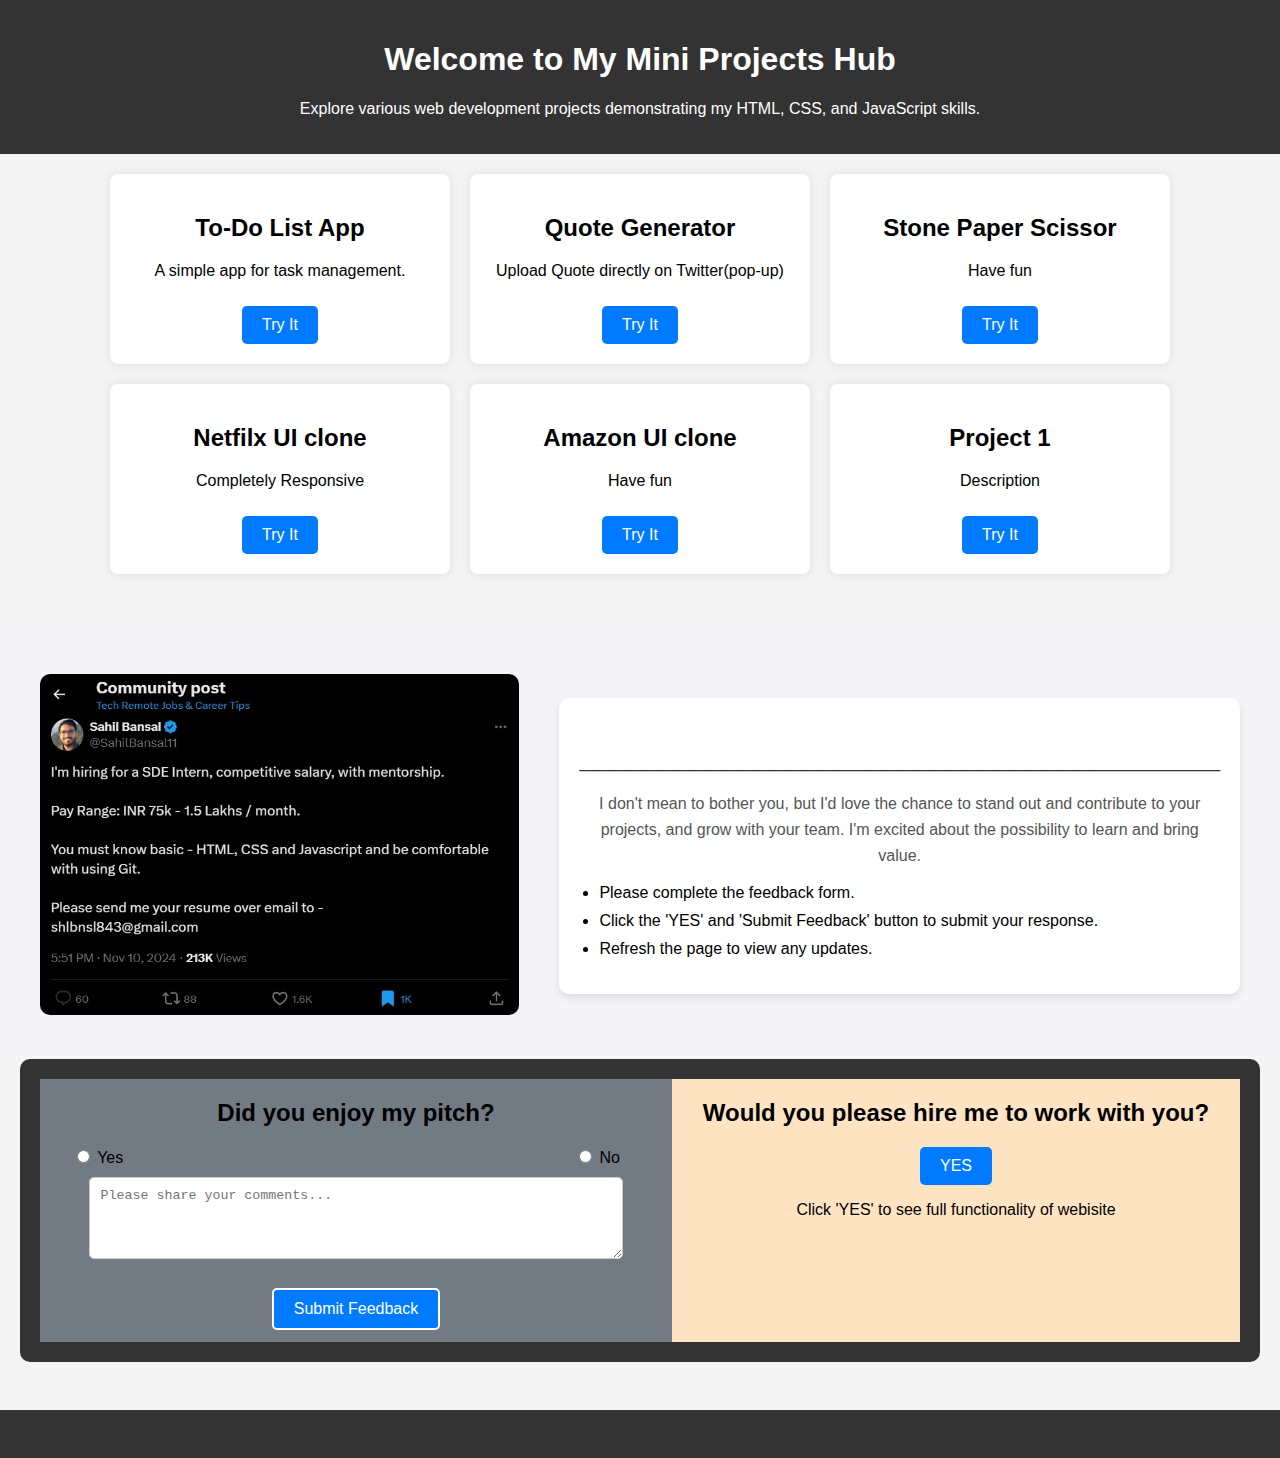
<file: Push_ProjectHub/index.html>
<!DOCTYPE html>
<html lang="en">
<head>
    <meta charset="UTF-8">
    <meta http-equiv="X-UA-Compatible" content="IE=edge">
    <meta name="viewport" content="width=device-width, initial-scale=1.0">
    <title>Mini Projects Hub</title>
    <link rel="stylesheet" href="styles.css">
</head>
<body>
    <header>
        <h1>Welcome to My Mini Projects Hub</h1>
        <p>Explore various web development projects demonstrating my HTML, CSS, and JavaScript skills.</p>
    </header>
    <section id="projects">
        <div class="project-card">
            <h2>To-Do List App</h2>
            <p>A simple app for task management.</p>
            <button onclick="loadProject('ToDoList_JavaScriptPorject')">Try It</button>
        </div>
        <div class="project-card">
            <h2>Quote Generator</h2>
            <p>Upload Quote directly on Twitter(pop-up)</p>
            <button onclick="loadProject('QuoteGeneratorProject')">Try It</button>
        </div>
        <div class="project-card">
            <h2>Stone Paper Scissor</h2>
            <p>Have fun</p>
            <button onclick="loadProject('Stone_Paper_Scissor')">Try It</button>
        </div>

        <div class="project-card">
            <h2>Netfilx UI clone</h2>
            <p>Completely Responsive</p>
            <button onclick="loadProject('NetflixClone')">Try It</button>
        </div>

        <div class="project-card">
            <h2>Amazon UI clone</h2>
            <p>Have fun</p>
            <button onclick="loadProject('AmazonCloneApniKaksha')">Try It</button>
        </div>
        <div class="project-card">
            <h2>Project 1</h2>
            <p>Description</p>
            <button onclick="loadProject('NetflixClone')">Try It</button>
        </div>



    </section>
    <div id="project-modal" class="modal">
        <div class="modal-content">
            <span class="close" onclick="closeModal()">&times;</span>
            <iframe id="project-frame" src="" frameborder="0"></iframe>
        </div>
    </div>

        <!-- Tweet middle section -->
        <section id="footer">
            <div class="footer-container">
                <div class="footer-image">
                    <img src="tweet.jpg" alt="Footer Image">
                </div>
                <div class="footer-text">
                    <div class="footer-box">
                        <h2>________________________________________</h2>
                        <p>I don't mean to bother you, but I'd love the chance to stand out and contribute to your projects, and grow with your team. I'm excited about the possibility to learn and bring value.</p>

                        <ul>
                            <li>Please complete the feedback form.</li>
                            <li>Click the 'YES' and 'Submit Feedback' button to submit your response.</li>
                            <li>Refresh the page to view any updates.</li>
                        </ul>
                        



                    </div>
                </div>
            </div>
        </section>

        <!-- Feed back + hire me------------------------------------------------------------------------------------------------------- -->
         <!-- Feedback Section -->
    <section id="feedback">
        <div class="feedback-container">
            <!-- Left Section (Quiz & Comment) -->
            <div class="feedback-left">
                <h2>Did you enjoy my pitch?</h2>
                <div class="quiz-options">
                    <label class="quiz-label">
                        <input type="radio" name="pitch" value="Yes"> Yes
                    </label>
                    <label class="quiz-label">
                        <input type="radio" name="pitch" value="No"> No
                    </label>
                </div>
                <textarea id="comments" placeholder="Please share your comments..." rows="4"></textarea>
                <button id="feedBtb" onclick="submitFeedback()">Submit Feedback</button>
            </div>

            <!-- Right Section (Hire Question) -->
            <div class="right-section">
                <h2>Would you please hire me to work with you?</h2>
                <button onclick="hireMe()">YES</button>
                
                <p>Click 'YES' to see full functionality of webisite</p>
            </div>
        </div>
    </section>






     <!-- Modal for Hiring Confirmation -->
     <div id="hire-modal" class="modal">
        <div class="modal-content">
            <span class="close" onclick="closeModal()">&times;</span>
            <h2>🎉 Thank you for hiring me! 🎉</h2>
            <p>I'm excited to work with you!</p>
        </div>
    </div>

    <!-- Modal for Feedback Confirmation -->
    <div id="feedback-modal" class="modal">
        <div class="modal-content">
            <span class="close" onclick="closeModal()">&times;</span>
            <h2>Thank you for your feedback!</h2>
            <p>Your feedback has been saved successfully.</p>
        </div>
    </div>

<!---------------------------------complete footer line-------------->
<div class="blank"></div>




    <script src="scripts.js"></script>
</body>
</html>
</file>
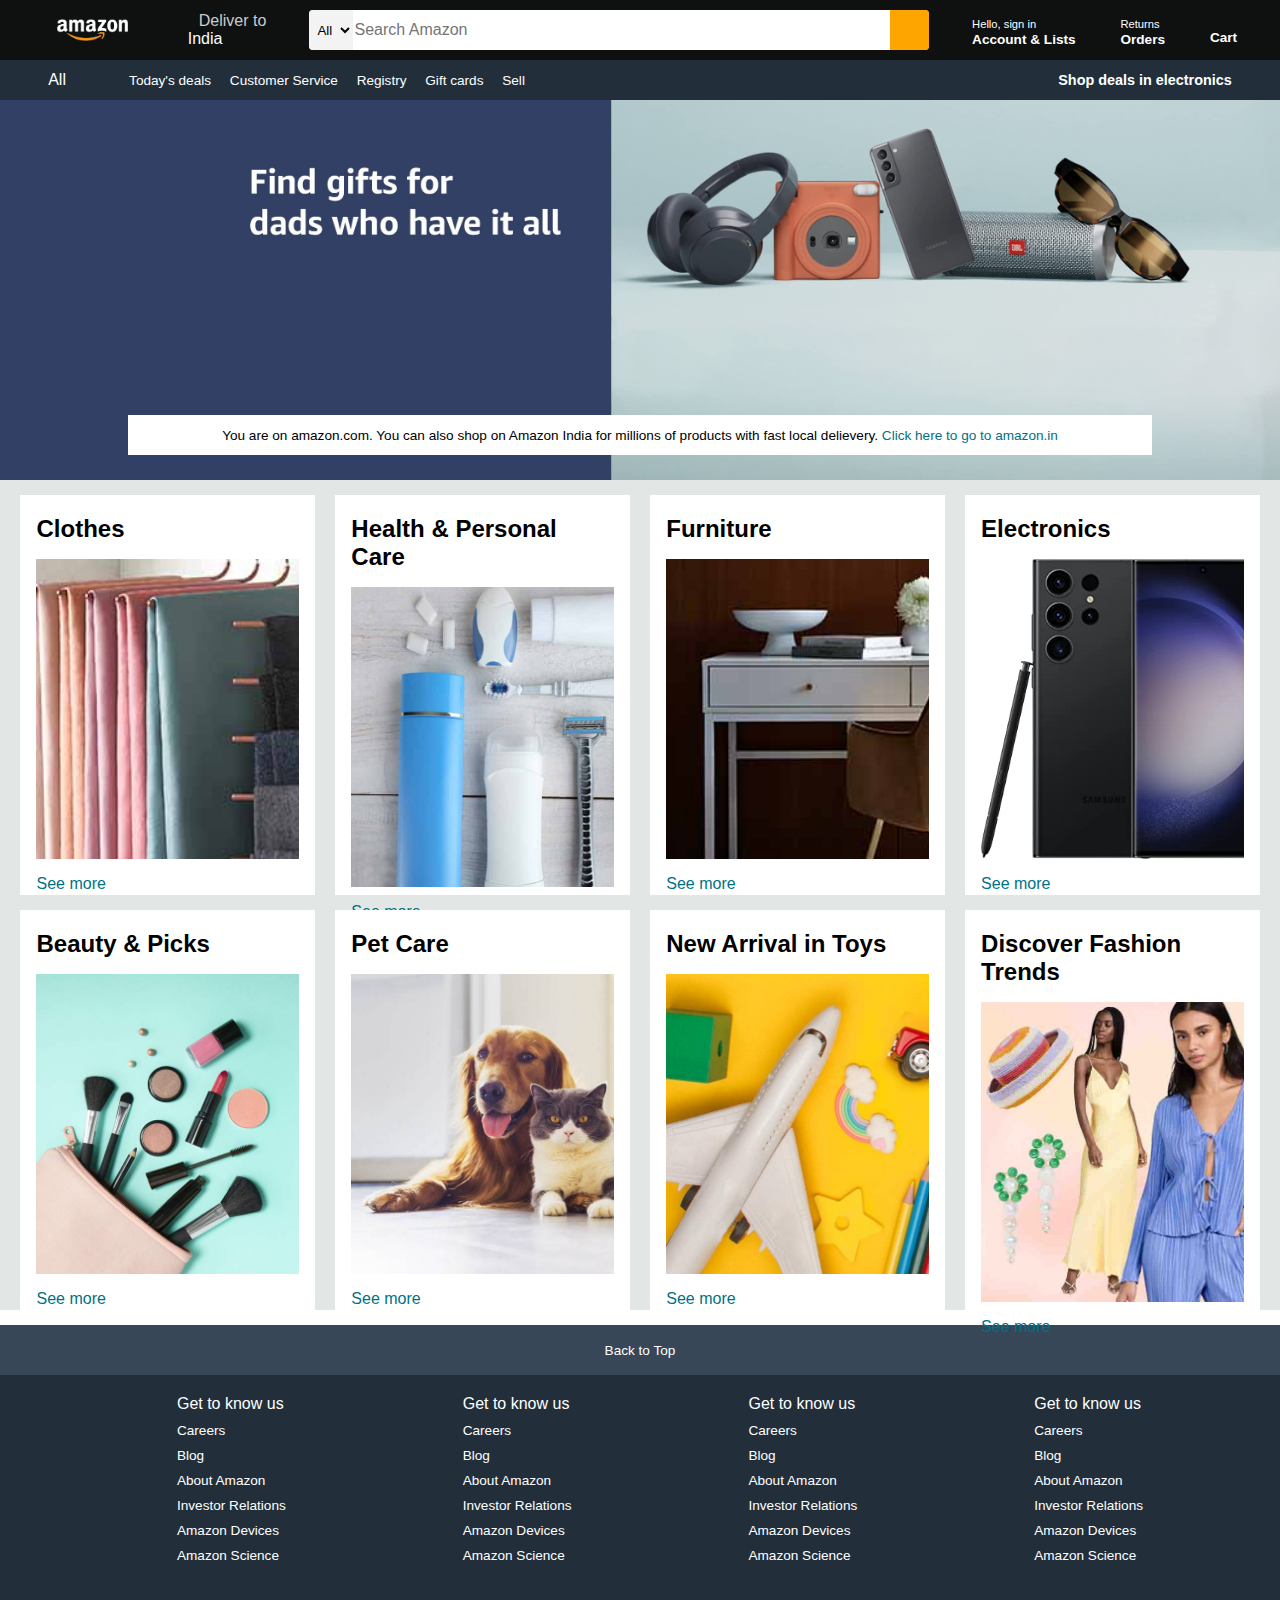
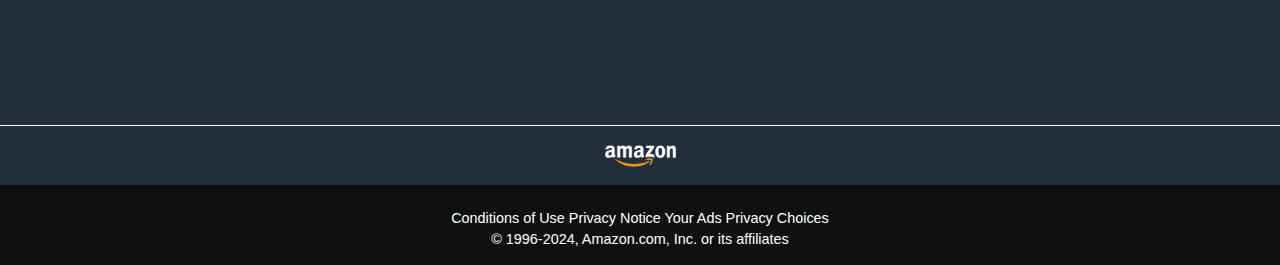
<file: Push_ProjectHub/AmazonClone/index.html>
<!DOCTYPE html>
<html lang="en">
<head>
    <meta charset="UTF-8">
    <meta name="viewport" content="width=device-width, initial-scale=1.0">
    <title>Amazon Clone</title>
    <link rel="stylesheet" href="https://cdnjs.cloudflare.com/ajax/libs/font-awesome/6.6.0/css/all.min.css" integrity="sha512-Kc323vGBEqzTmouAECnVceyQqyqdsSiqLQISBL29aUW4U/M7pSPA/gEUZQqv1cwx4OnYxTxve5UMg5GT6L4JJg==" crossorigin="anonymous" referrerpolicy="no-referrer" />
    <link rel="stylesheet" href="style.css">
</head>
<body>
    <header>
        <div class="navbar">
            <div class="nav-logo border">
                <div class="logo"></div>
            </div>
            <div class="nav-address border">
                <p class="add-first">Deliver to</p>
                <div class="add-icon">

                    <i class="fa-solid fa-location-dot"></i>
                    <p class="add-second">India</p>
                    
                </div>
            </div>
            <div class="nav-search">
                <select class="search-select">
                    <option>All</option>
                </select>
                <input placeholder="Search Amazon" class="search-input">
                <div class="search-icon">
                    <i class="fa-solid fa-magnifying-glass"></i>
                </div>
                
            </div>
            <div class="nav-signin border">
                <p><span>Hello, sign in</span></p>
                <p class="nav-second">Account & Lists</p>
            </div>

            <div class="nav-return border">
                <p><span>Returns</span></p>
                <p class="nav-second ">Orders</p>
            </div>
            <div class="nav-cart border">
                <i class="fa-solid fa-cart-shopping"></i>
                Cart
            </div>
            
        </div>


        <div class="panel">
            <div class="panel-all">
                <i class="fa-solid fa-bars"></i>
                All
            </div>
            <div class="panel-ops">
                <p>Today's deals</p>
                <p>Customer Service</p>
                <p>Registry</p>
                <p>Gift cards</p>
                <p>Sell</p>
            </div>
            <div class="panel-deals">
                Shop deals in electronics
            </div>
        </div>
    </header>


    <div class="hero-section">
        <div class="hero-message">
            <p>You are on amazon.com. You can also shop on Amazon India for millions of products with fast local delievery. <a href="#">Click here to go to amazon.in</a></p>
        </div>
    </div>

    <div class="shop-section">
        <div class="box1 box">
            <div class="box-content">
                <h2>Clothes</h2>
                <div class="box-image" style="background-image: url('box1_image.jpg')";></div>
                <p>See more</p>
            </div>
        </div>
        <div class="box2 box">
            <div class="box-content">
                <h2>Health & Personal Care</h2>
                <div class="box-image" style="background-image: url('box2_image.jpg')";></div>
                <p>See more</p>
        </div>
    </div>
        <div class="box3 box">
            <div class="box-content">
                <h2>Furniture</h2>
                <div class="box-image" style="background-image: url('box3_image.jpg')";></div>
                <p>See more</p>
        </div>
    </div>
        <div class="box4 box">
            <div class="box-content">
                <h2>Electronics</h2>
                <div class="box-image" style="background-image: url('box4_image.jpg')";></div>
                <p>See more</p>
        </div>
    </div>




    <div class="box1 box">
        <div class="box-content">
            <h2>Beauty & Picks</h2>
            <div class="box-image" style="background-image: url('box5_image.jpg')";></div>
            <p>See more</p>
        </div>
    </div>
    <div class="box2 box">
        <div class="box-content">
            <h2>Pet Care</h2>
            <div class="box-image" style="background-image: url('box6_image.jpg')";></div>
            <p>See more</p>
    </div>
</div>
    <div class="box3 box">
        <div class="box-content">
            <h2>New Arrival in Toys</h2>
            <div class="box-image" style="background-image: url('box7_image.jpg')";></div>
            <p>See more</p>
    </div>
</div>
    <div class="box4 box">
        <div class="box-content">
            <h2>Discover Fashion Trends</h2>
            <div class="box-image" style="background-image: url('box8_image.jpg')";></div>
            <p>See more</p>
    </div>
</div>
</div>


<footer>
    <div class="foot-panel1">
        Back to Top
    </div>

    <div class="foot-panel2">
        <ul>
            <p>Get to know us</p>
            <a href="#">Careers</a>
            <a href="#">Blog</a>
            <a href="#">About Amazon</a>
            <a href="#">Investor Relations</a>
            <a href="#">Amazon Devices</a>
            <a href="#">Amazon Science</a>
        </ul>



        <ul>
            <p>Get to know us</p>
            <a href="#">Careers</a>
            <a href="#">Blog</a>
            <a href="#">About Amazon</a>
            <a href="#">Investor Relations</a>
            <a href="#">Amazon Devices</a>
            <a href="#">Amazon Science</a>
        </ul>



        <ul>
            <p>Get to know us</p>
            <a href="#">Careers</a>
            <a href="#">Blog</a>
            <a href="#">About Amazon</a>
            <a href="#">Investor Relations</a>
            <a href="#">Amazon Devices</a>
            <a href="#">Amazon Science</a>
        </ul>


        <ul>
            <p>Get to know us</p>
            <a href="#">Careers</a>
            <a href="#">Blog</a>
            <a href="#">About Amazon</a>
            <a href="#">Investor Relations</a>
            <a href="#">Amazon Devices</a>
            <a href="#">Amazon Science</a>
        </ul>
    </div>

    <div class="foot-panel3">
        <div class="logo"></div>
    </div>

    <div class="foot-panel4">
        <div class="pages">
            <a href="">Conditions of Use</a>
            <a href="">Privacy Notice</a>
            <a href="">Your Ads Privacy Choices</a>
        </div>
        <div class="copyright">
            © 1996-2024, Amazon.com, Inc. or its affiliates
        </div>
    </div>

</footer>
</body>
</html>
</file>
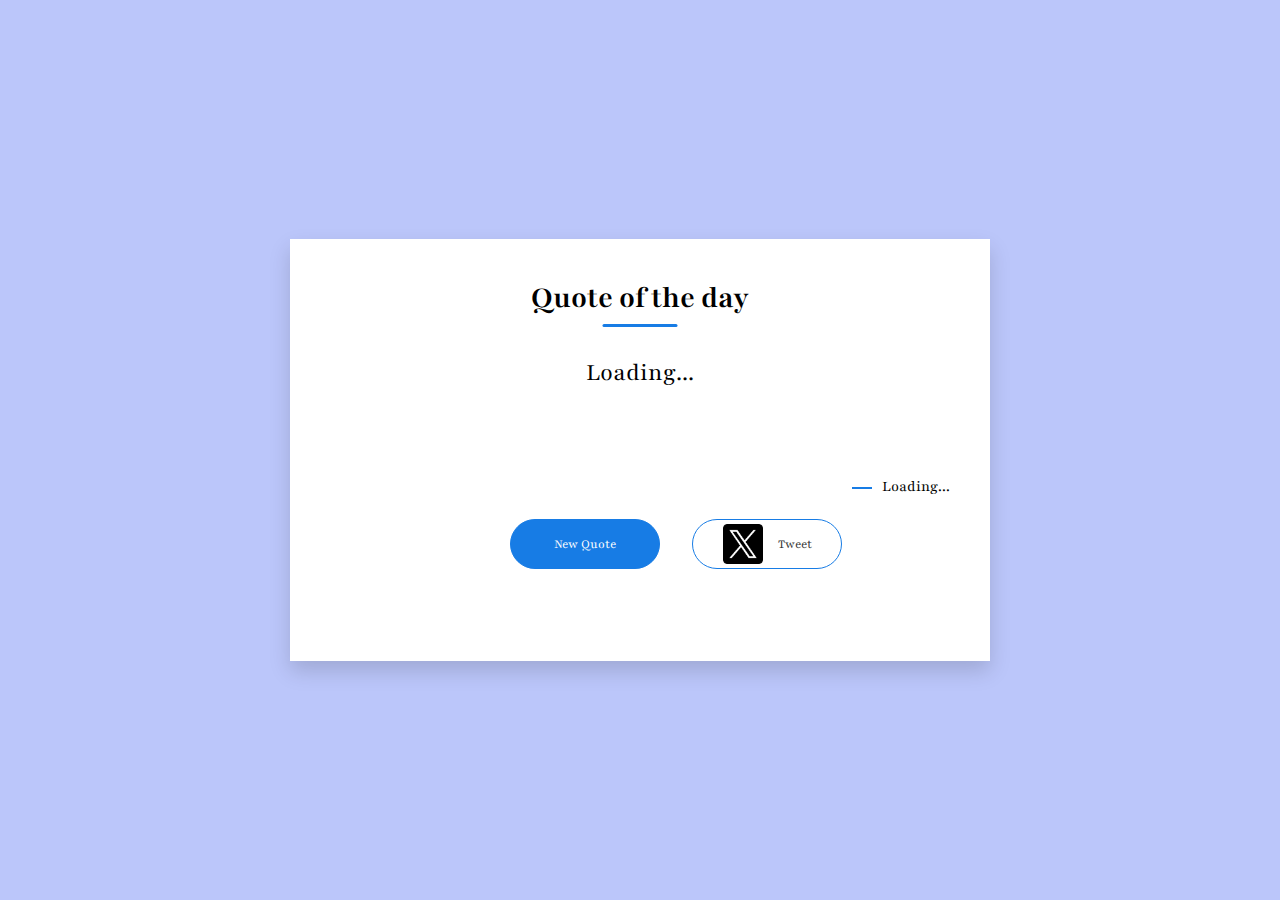
<file: Push_ProjectHub/QuoteGeneratorProject/index.html>
<!DOCTYPE html>
<html lang="en">
<head>
    <meta charset="UTF-8">
    <meta name="viewport" content="width=device-width, initial-scale=1.0">
    <title>Twitter Quote</title>
    <link rel="stylesheet" href="style.css">
</head>
<body>
    <div class="quote-box">
        <h2>Quote of the day</h2>
        <blockquote id = "quote">Loading...</blockquote>
        <span id = "author">Loading...</span>
        
        <div>
            <button onclick="getquote(api_url)">New Quote</button>
            <button onclick="tweet()"><img src="twitter.png">Tweet</button>
        </div>
    </div>
    <script>
        const quote = document.getElementById("quote");
        const author = document.getElementById("author");

        const api_url = "http://api.quotable.io/random";

        async function getquote(url) {
            const response = await fetch(url);
            var data = await response.json();
            console.log(data);
            quote.innerHTML = data.content;
            author.innerHTML = data.author;

        }
        
        getquote(api_url);
        function tweet() {
    window.open(
        "https://twitter.com/intent/tweet?text=" + quote.innerHTML+ " --- by"+ author.innerHTML,
        "Tweet Window",
        "width=600,height=300" // Pass as a single string with comma-separated values
    );
}


    </script>
    
</body>
</html>
</file>
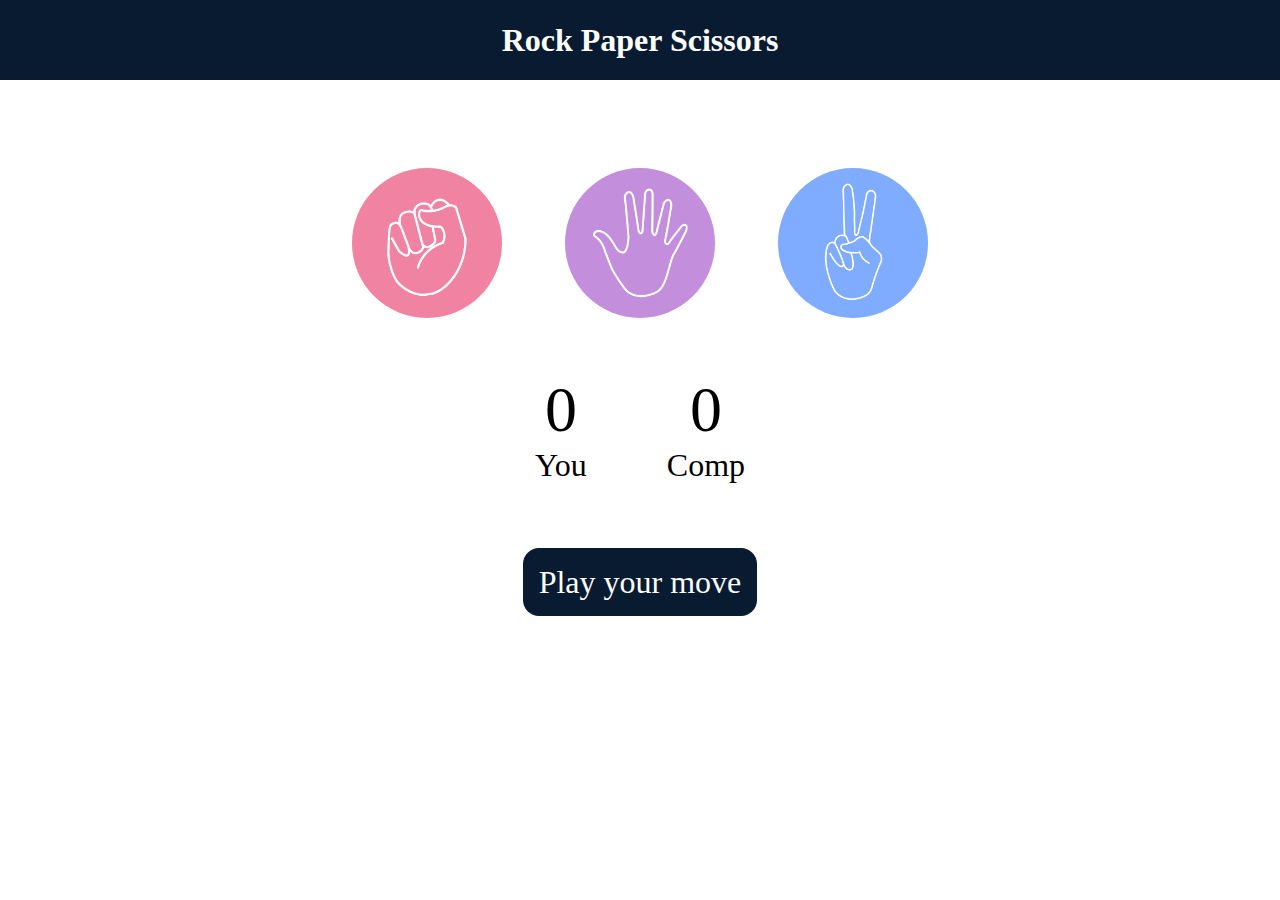
<file: Push_ProjectHub/Stone_Paper_Scissor/index.html>
<!DOCTYPE html>
<html lang="en">
  <head>
    <meta charset="UTF-8" />
    <meta name="viewport" content="width=device-width, initial-scale=1.0" />
    <title>Rock Paper Scissors Game</title>
    <link rel="stylesheet" href="style.css" />
  </head>
  <body>
    <h1>Rock Paper Scissors</h1>
    <div class="choices">
      <div class="choice" id="rock">
        <img src="./images/rock.png" />
      </div>
      <div class="choice" id="paper">
        <img src="./images/paper.png" />
      </div>
      <div class="choice" id="scissors">
        <img src="./images/scissors.png" />
      </div>
    </div>

    <div class="score-board">
      <div class="score">
        <p id="user-score">0</p>
        <p>You</p>
      </div>
      <div class="score">
        <p id="comp-score">0</p>
        <p>Comp</p>
      </div>
    </div>

    <div class="msg-container">
      <p id="msg">Play your move</p>
    </div>
    <script src="app.js"></script>
  </body>
</html>
</file>
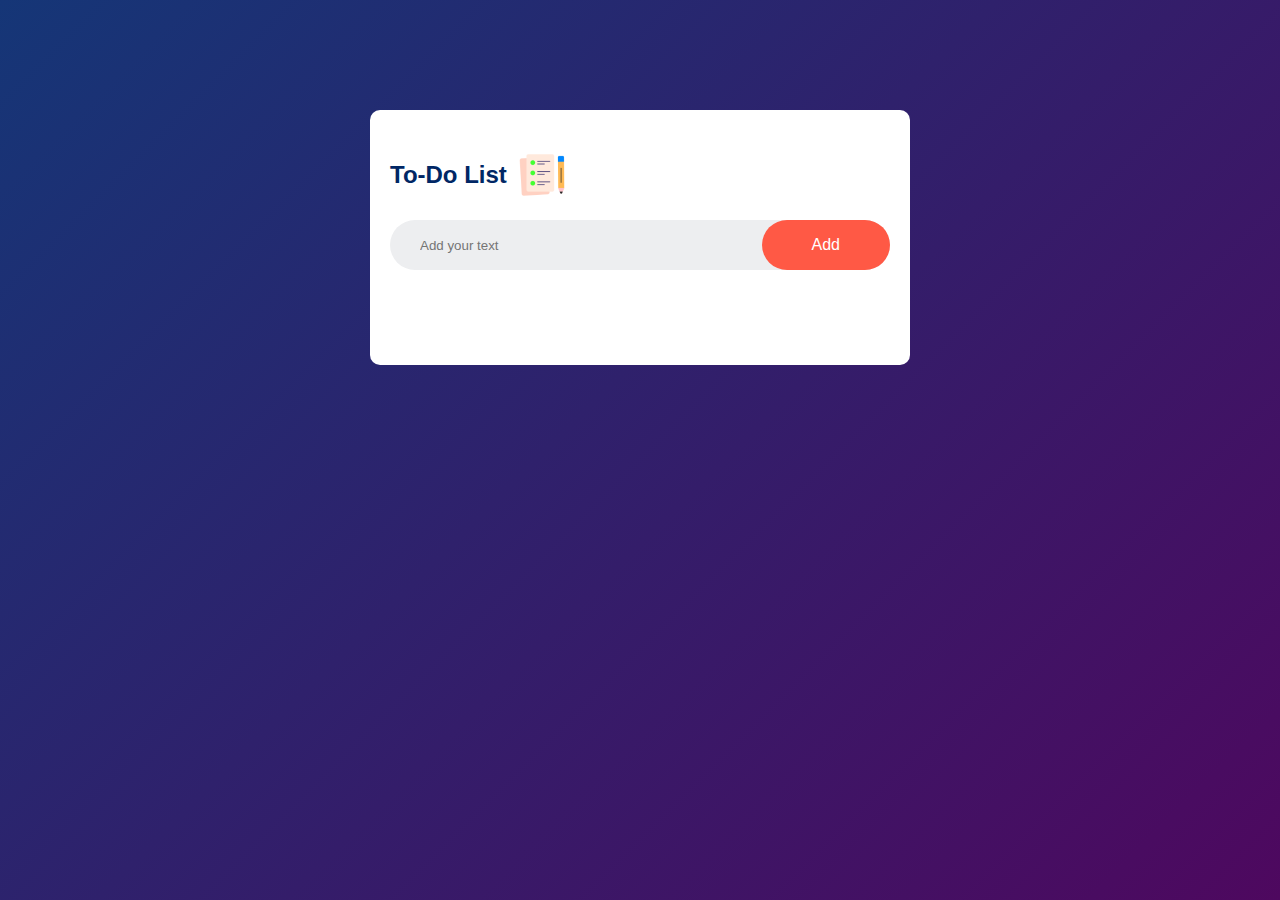
<file: Push_ProjectHub/ToDoList_JavaScriptPorject/index.html>
<!DOCTYPE html>
<html lang="en">
<head>
    <meta charset="UTF-8">
    <meta name="viewport" content="width=device-width, initial-scale=1.0">
    <title>To-Do List APP</title>
    <link rel="stylesheet" href="style.css">
</head>
<body>
    <div class="container">
        <div class="todo-app">
            <h2>To-Do List<img src="images/icon.png"></h2>
            <div class="row">
                <input type="text" id="input-box" placeholder="Add your text">
                <button onclick="addTask()">Add</button>
            </div>
            <div> <!-- Optional: You may remove this `div` to simplify the structure -->
                <ul id="list-container">
                    <!-- <li class="checked">Task 1</li>
                    <li>Task 2</li>
                    <li>Task 3</li> -->
                </ul> 
            </div>
        </div>
    </div>
    <script src = "script.js"></script>

</body>
</html>
</file>
<file: Push_ProjectHub/styles.css>
body {
    font-family: Arial, sans-serif;
    margin: 0;
    padding: 0;
    background-color: #f4f4f4;
    text-align: center;
}
header {
    background-color: #333;
    color: #fff;
    padding: 20px;
}
#projects {
    display: flex;
    justify-content: center;
    flex-wrap: wrap;
    gap: 20px;
    padding: 20px;
}
.project-card {
    background-color: #fff;
    border-radius: 8px;
    box-shadow: 0 0 10px rgba(0, 0, 0, 0.1);
    padding: 20px;
    width: 300px;
}
.project-card button {
    background-color: #007BFF;
    color: #fff;
    border: none;
    padding: 10px 20px;
    border-radius: 5px;
    cursor: pointer;
    transition: background-color 0.3s;
}
.project-card button:hover {
    background-color: #0056b3;
}
.modal {
    display: none;
    position: fixed;
    top: 0;
    left: 0;
    width: 100%;
    height: 100%;
    background-color: rgba(0, 0, 0, 0.5);
}
.modal-content {
    background-color: #fff;
    margin: 10% auto;
    padding: 20px;
    width: 80%;
    max-width: 800px;
    border-radius: 8px;
    position: relative;
}
.close {
    position: absolute;
    top: 10px;
    right: 15px;
    font-size: 24px;
    cursor: pointer;
}
iframe {
    width: 100%;
    height: 400px;
}


/*---------------------------------------------------------*/
/* Footer section */
#footer {
    background-color: #f4f4f9; /* Light background color for footer */
    padding: 40px 0; /* Adds padding above and below footer */
    margin-top: 40px; /* Adds space above footer */
}

.footer-container {
    display: flex; /* Uses flexbox for layout */
    justify-content: space-between; /* Distributes space between footer elements */
    align-items: center; /* Vertically centers the items */
    max-width: 1200px; /* Limits maximum width of footer content */
    margin: 0 auto; /* Centers footer content */
    padding: 0 20px; /* Adds padding inside the footer */
}

.footer-image img {
    width: 100%; /* Makes image take full width of the container */
    max-width: 500px; /* Limits image width to 500px */
    border-radius: 10px; /* Rounded corners for image */
}

.footer-text {
    flex: 1; /* Takes up remaining space */
    padding-left: 40px; /* Adds space to the left of the text */
}

.footer-box {
    background-color: #fff; /* White background for the footer box */
    padding: 20px; /* Adds space inside the box */
    border-radius: 10px; /* Rounded corners for box */
    box-shadow: 0 4px 8px rgba(0, 0, 0, 0.1); /* Subtle shadow for depth */
}

.footer-box h2 {
    font-size: 1.8rem; /* Larger font size for heading */
    color: #333; /* Dark color for the heading */
    margin-bottom: 10px; /* Space below heading */
}

.footer-box p {
    font-size: 1rem; /* Standard font size for paragraph */
    color: #555; /* Slightly lighter color for text */
    line-height: 1.6; /* Increases line height for readability */
}
/*middle tweet section ends here------------------------------------------- */



body {
    font-family: Arial, sans-serif;
    margin: 0;
    padding: 0;
    background-color: #f4f4f4;
    text-align: center;
}
header {
    background-color: #333;
    color: #fff;
    padding: 20px;
}
#projects {
    display: flex;
    justify-content: center;
    flex-wrap: wrap;
    gap: 20px;
    padding: 20px;
}
.project-card {
    background-color: #fff;
    border-radius: 8px;
    box-shadow: 0 0 10px rgba(0, 0, 0, 0.1);
    padding: 20px;
    width: 300px;
}
.project-card button {
    background-color: #007BFF;
    color: #fff;
    border: none;
    padding: 10px 20px;
    border-radius: 5px;
    cursor: pointer;
    transition: background-color 0.3s;
}
.project-card button:hover {
    background-color: #0056b3;
}
.modal {
    display: none;
    position: fixed;
    top: 0;
    left: 0;
    width: 100%;
    height: 100%;
    background-color: rgba(0, 0, 0, 0.5);
}
.modal-content {
    background-color: #fff;
    margin: 10% auto;
    padding: 20px;
    width: 80%;
    max-width: 800px;
    border-radius: 8px;
    position: relative;
}
.close {
    position: absolute;
    top: 10px;
    right: 15px;
    font-size: 24px;
    cursor: pointer;
}
iframe {
    width: 100%;
    height: 400px;
}


/*---------------------------------------------------------*/
/* Footer section */
#footer {
    background-color: #f4f4f9; /* Light background color for footer */
    padding: 40px 0; /* Adds padding above and below footer */
    margin-top: 40px; /* Adds space above footer */
}

.footer-container {
    display: flex; /* Uses flexbox for layout */
    justify-content: space-between; /* Distributes space between footer elements */
    align-items: center; /* Vertically centers the items */
    max-width: 1200px; /* Limits maximum width of footer content */
    margin: 0 auto; /* Centers footer content */
    padding: 0 20px; /* Adds padding inside the footer */
}

.footer-image img {
    width: 100%; /* Makes image take full width of the container */
    max-width: 500px; /* Limits image width to 500px */
    border-radius: 10px; /* Rounded corners for image */
}

.footer-text {
    flex: 1; /* Takes up remaining space */
    padding-left: 40px; /* Adds space to the left of the text */
}

.footer-box {
    background-color: #fff; /* White background for the footer box */
    padding: 20px; /* Adds space inside the box */
    border-radius: 10px; /* Rounded corners for box */
    box-shadow: 0 4px 8px rgba(0, 0, 0, 0.1); /* Subtle shadow for depth */
}

.footer-box h2 {
    font-size: 1.8rem; /* Larger font size for heading */
    color: #333; /* Dark color for the heading */
    margin-bottom: 10px; /* Space below heading */
}

.footer-box p {
    font-size: 1rem; /* Standard font size for paragraph */
    color: #555; /* Slightly lighter color for text */
    line-height: 1.6; /* Increases line height for readability */
}
/*-------------------FEEEED BAAAAAAAAACK SECTION STARTS HERE----------------------- */

/* Feedback form */
#feedback {
    display: flex; /* Uses flexbox for layout */
    justify-content: space-between; /* Distributes space between sections */
    padding: 20px; /* Adds space inside feedback section */
    margin-top: 40px; /* Adds space above feedback section */
    background-color: #f9f9f9; /* Light background color */
    border-radius: 10px; /* Rounded corners for feedback box */
    max-width: 1200px; /* Limits the width of the feedback section */
    margin: 0 auto; /* Centers the feedback section */
}

.feedback-container {
    display: flex; /* Uses flexbox for layout */
    justify-content: space-between; /* Distributes space between left and right sections */
    width: 100%; /* Ensures container takes full width */
}

.feedback-left, .right-section {
    width: 48%; /* Each section takes up 48% of the width */
}

.quiz-options {
    display: flex; /* Flexbox for radio button layout */
    justify-content: space-between; /* Distributes space between options */
    width: 100%; /* Makes the options take full width */
    margin: 10px 0; /* Adds vertical space between question and options */
}

.quiz-label {
    margin-right: 20px; /* Adds space between Yes and No options */
    font-size: 1rem; /* Adjust font size for options */
}

textarea {
    width: 100%; /* Makes textarea take full width */
    padding: 10px; /* Adds padding inside the textarea */
    border-radius: 5px; /* Rounded corners for textarea */
    border: 1px solid #ccc; /* Light border around the textarea */
    margin-bottom: 15px; /* Adds space below textarea */
}

button {
    align-self: flex-start; /* Aligns button to the left */
    padding: 10px 20px; /* Adds padding inside the button */
    border: none; /* Removes default button border */
    border-radius: 5px; /* Rounded corners for button */
    background-color: #007BFF; /* Blue button background */
    color: white; /* White text on button */
    cursor: pointer; /* Changes cursor to pointer when hovering */
    font-size: 1rem; /* Standard font size */
    margin-top: 10px; /* Adds space above button */
    transition: background-color 0.3s; /* Smooth transition on hover */
}

button:hover {
    background-color: #0056b3; /* Darker blue on hover */
}

/* Center-align "Would you hire me?" question */
.right-section h2 {
    margin-bottom: 20px; /* Adds space below heading */
}

.right-section button {
    display: block; /* Makes the button block-level */
    margin: 20px auto 0; /* Centers the button and adds space above */
    max-width: 200px; /* Limits button width */
}
/* Feedback section ends here */


/*------------------------unordered list css here */ 
ul {
    list-style-type: disc; /* Use bullet points */
    padding-left: 20px; /* Adds space on the left side for the bullets */
    text-align: left; /* Aligns the list items to the left */
}

li {
    font-size: 1rem; /* Adjust the font size */
    margin-bottom: 10px; /* Adds space between the list items */
}

.feedback-left{
    background-color: #727b84;
    padding-left: 2rem;
    padding-right: 2rem;
    padding-bottom: 12px;
}

.right-section{
    background-color: bisque;
}
#feedback{
    background-color: #333;
}

#comments { /* This CSS is to adjust COMMENT BOX*/
    width: 90%; /* Adjust to your desired width */
    max-width: 550px; /* Optional: To limit the maximum width */
    min-width: 250px; /* Optional: To set a minimum width */
    resize: horizontal; /* Allows the user to resize horizontally if needed */
    
}
#feedBtb{
    border: 2px solid white;
}
.blank{
    background-color: #333;
    height: 3rem;
    margin-top: 3rem;
}
</file>
<file: Push_ProjectHub/AmazonClone/style.css>
* {
    margin: 0;
    font-family: Arial;
    box-sizing: border-box;
}

.navbar {
    height: 60px;
    background-color: #0f1111;
    color: white;
    display: flex;
    align-items: center;
    justify-content: space-evenly;
}

.nav-logo {
    height: 55px;
    width: 100px;

}

.logo {
    background-image: url("amazone_logo.png");
    background-size: cover;
    height: 50px;
    width: 100%;
}
.border {
    border: 2px solid transparent;
}
.border:hover {
    border: 2px solid white;
}

/*Styling for box2 */
.add-first{
    color: #cccccc;
    font-size: 1rem;
    margin-left: 15px;
}
.add-second{
    margin-left: 4px;

}
.add-icon{
    display: flex;
    align-items: center;
}

/*Syling box3 : search-box*/
.nav-search{
    display: flex;
    justify-content: space-evenly;
    background-color: pink;
    width: 620px;
    height: 40px;
    border-radius: 4px;
}
.search-select{
    background-color: #f3f3f3;
    width: 50px;
    text-align: center;
    border-top-left-radius: 4px;
    border-bottom-left-radius: 4px;
    border: none;
}
.search-input{
    width: 100%;
    font-size: 1rem;
    border: none;
}
.search-icon{
    width: 45px;
    display: flex;
    justify-content: center;
    align-items: center;
    font-size: 1.2rem;
    background-color: orange;
    border-top-right-radius: 4px;
    border-bottom-right-radius: 4px;
    color: #0f1111;
    
}
.nav-search:hover{
    border: 3.5px solid orange;
}

/* Styling ofr box4*/
span{
    font-size: 0.7rem;

}
.nav-second{
    font-size: 0.85rem;
    font-weight: 700;
}

/* Box6: styling cart icon */
.nav-cart i{
    font-size: 35px;
}

.nav-cart{
    font-size: 0.85rem;
    font-weight: 700;
}



/* Styling of panel starts here*/
.panel {
    height: 40px;
    background-color: #222f3b;
    display: flex;
    color: white;
    align-items: center;
    justify-content: space-evenly;
    
}
.panel-ops p{
    display: inline;
    margin-left: 15px;
    
}
.panel-ops{
    width: 70%;
    font-size: 0.85rem;
}
.panel-deals{
    font-size: 0.9rem;
    font-weight: 700;
}



/* Hero section starts here */
.hero-section{
    background-image: url(hero_image.jpg);
    height: 380px;
    background-size: cover;
    display: flex;
    justify-content: center;
    align-items: flex-end;
    
}
.hero-message{
    background-color: white;
    color: black;
    height: 40px;
    display: flex;
    align-items: center;
    justify-content: center;
    font-size: 0.85rem;

    /*her-message div position alignment */
    /* position: relative; */
    width: 80%;         
    margin-bottom: 25px;
    
}
.hero-message a{
    color: #007185;
    text-decoration: none;
}

/*Shop section*/
.shop-section{
    display: flex;
    flex-wrap: wrap;
    justify-content: space-evenly;
    background-color: #e2e7e6;
}
.box{
    /* border: 2px solid black; */
    height: 400px;
    width: 23%;
    background-color: white;
    padding: 20px 0px 15px;
    margin-top: 15px;
}

.box-image{
    height: 300px;
    background-size: cover;
    /* background-repeat: no-repeat; */
    margin-top: 1rem;
    margin-bottom: 1rem;
}
.box-content{
    margin-left: 1rem;
    margin-right: 1rem;
}
.box-content p {
    color: #007185;
}



/*Syling for footer "Back to Top"*/

footer{
    margin-top: 15px;

}

.foot-panel1{
    background-color: #374758;
    color: white;
    height: 50px;
    display: flex;
    justify-content: center;
    align-items: center;
    font-size: 0.85rem;
}

.foot-panel2{
    background-color: #222f3b;
    text-decoration: none;
    color: white;
    height: 350px;
    display: flex;
    justify-content: space-evenly;
}

.foot-panel2 a {
    color: white;
    text-decoration: none; /* Removes the default underline */
    
}
ul{
    margin-top: 20px;
}

ul a {
    display: block;
    font-size: 0.85rem;
    margin-top: 10px;
    color: #dddd;

}
.foot-panel3{
    background-color: #222f3b;
    color: white;
    border-top: 0.5px solid white;
    height: 60px;
    display: flex;
    justify-content: center;
    align-items: center;
}
.logo {
    background-image: url("amazon_logo.png"); /* Make sure the path is correct */
    background-size: contain; /* Use 'contain' if you want the full image visible without cropping */
    background-repeat: no-repeat; /* Prevents the image from repeating */
    background-position: center; /* Centers the logo within the container */
    height: 50px;
    width: 100px; /* Set a fixed width to avoid stretching */
}

.foot-panel4{
    background-color: #0f1111;
    color:  white;
    height: 80px;

    /* display: flex;
    justify-content: center;
    align-items: center; */
    font-size: 0.9rem;
    text-align: center;
}
.foot-panel4 a{
    text-decoration: none;
    color: white;
    
}
.pages {
    padding-top: 25px;
}
.copyright{

    padding-top: 5px;
}
</file>
<file: Push_ProjectHub/QuoteGeneratorProject/style.css>
@import url('https://fonts.googleapis.com/css2?family=Playfair:ital,opsz,wght@0,5..1200,300..900;1,5..1200,300..900&display=swap');




*{
    margin: 0;
    padding: 0;
    box-sizing: border-box;

    font-family: "Playfair", serif;
    font-optical-sizing: auto;
}

body{
    background:#bbc6fa ;
}
.quote-box {
    background: #fff;
    width: 700px;
    position: absolute;
    top: 50%;
    left: 50%;
    transform: translate(-50%,-50%);
    padding: 40px;
    text-align: center;
    box-shadow: 0 10px 20px 0px rgba(0,0,0,0.15);
    
}
.quote-box h2{
    font-size: 32px;
    margin-bottom: 40px;
    position: relative;

}
.quote-box h2::after{
    content: '';
    width: 75px;
    height: 3px;
    border-radius: 3px;
    background: rgb(23, 124, 229);
    position: absolute;
    bottom: -10px;
    left: 50%;
    transform: translateX(-50%);
    
}
.quote-box blockquote{
    font-size: 26px;
    min-height: 110px;
}
/* .quote-box button:first-of-type {
    margin-left: 20px; // Adjust this value to move it further left 
} 
*/


.quote-box blockquote ::before, .quote-box blockquote ::after{
    content: '"';
}
.quote-box span{
    display: block;
    margin-top:10px ;
    float: right;
    position: relative;
}
.quote-box span::before{
    content: '';
    width: 20px;
    height: 2px;
    background: rgb(23, 124, 229);
    position: absolute;
    top: 50%;
    left:-30px;
}
.quote-box div{
    width: 100%;
    margin: 50px;
    display: flex;
    justify-content: center;
}
.quote-box button {
    background: rgb(23, 124, 229);
    color: #fff;
    border-radius: 25px;
    border: 1px solid rgb(23, 124, 229);
    width: 150px;
    height: 50px;
    display: flex;
    align-items: center;
    justify-content: center;
    margin: 2px;
    cursor: pointer;
}
.quote-box button img {
    width: 40px; /* Adjust the width */
    height: 40px; /* Adjust the height */
    margin-right: 15px;
}

.quote-box button:nth-of-type(2) {
    background: transparent;
    color: #333;
}

/* by chatGPT*/

.quote-box button {
    margin-right: 30px; /* Increase space between buttons */
}
</file>
<file: Push_ProjectHub/Stone_Paper_Scissor/style.css>
* {
  margin: 0;
  padding: 0;
  text-align: center;
}

h1 {
  background-color: #081b31;
  color: #fff;
  height: 5rem;
  line-height: 5rem;
}

.choice {
  height: 165px;
  width: 165px;
  border-radius: 50%;
  display: flex;
  justify-content: center;
  align-items: center;
}

.choice:hover {
  cursor: pointer;
  background-color: #081b31;
}

img {
  height: 150px;
  width: 150px;
  object-fit: cover;
  border-radius: 50%;
}

.choices {
  display: flex;
  justify-content: center;
  align-items: center;
  gap: 3rem;
  margin-top: 5rem;
}

.score-board {
  display: flex;
  justify-content: center;
  align-items: center;
  font-size: 2rem;
  margin-top: 3rem;
  gap: 5rem;
}

#user-score,
#comp-score {
  font-size: 4rem;
}

.msg-container {
  margin-top: 5rem;
}

#msg {
  background-color: #081b31;
  color: #fff;
  font-size: 2rem;
  display: inline;
  padding: 1rem;
  border-radius: 1rem;
}
</file>
<file: Push_ProjectHub/ToDoList_JavaScriptPorject/style.css>
*{
    margin:0;
    padding: 0;
    font-family: 'Poppins', sans-serif;
    box-sizing:  border-box;
}
.container{
    width: 100%;
    min-height: 100vh;
    background: linear-gradient(135deg, #153677, #4e085f);
    padding: 10px;
    
}
.todo-app {
    width: 100%;
    max-width: 540px;
    background: #fff;
    margin: 100px auto 20px;
    padding: 40px 20px 70px; /* Adjusted padding to 20px horizontally */
    border-radius: 10px;
}

.todo-app h2 {
    color: #002765;
    display: inline-flex; /* Changed from flex to inline-flex */
    align-items: center;
    margin-bottom: 20px;
}

.todo-app h2 img{
    width: 50px;
    margin-left: 10px;
}
.row{
    display: flex;
    align-items: center;
    justify-content: space-between;
    background-color: #edeef0;
    border-radius: 30px;
    padding-left: 20px;
    margin-bottom: 25px;
}
input{
    flex: 10;
    border: none;
    outline: none;
    background: transparent;
    padding: 10px;
    font-weight: 14px;
}
button{
    border: none;
    outline: none;
    padding: 16px 50px;
    background: #ff5945 ;
    color: #fff;
    font-size: 16px;
    cursor: pointer;
    border-radius: 40px;
}
ul li{
    list-style:  none; 
    font-size: 17px;
    padding: 12px 8px 12px 50px;
    user-select: none;
    cursor: pointer;
    position: relative;
}

ul li::before {
    content: '';
    position: absolute;
    height: 28px;
    width: 28px;
    border-radius: 50%;
    background-image: url(images/unchecked.png);
    background-size: cover;
    background-position: center;
    top: 12px;
    left: 8px;
}
ul li.checked{
    color: #555;
    text-decoration: line-through;
}
ul li.checked::before{
    background-image: url(images/checked.png);

}

ul li span{
    position: absolute;
    right: 0;
    top: 5px;
    width: 40px;
    font-size: 22px;
    columns: #555;
    line-height: 40px;
    text-align: center;
    border-radius: 50%;
}
ul li span:hover{
    background: #edeef0;
}
</file>
